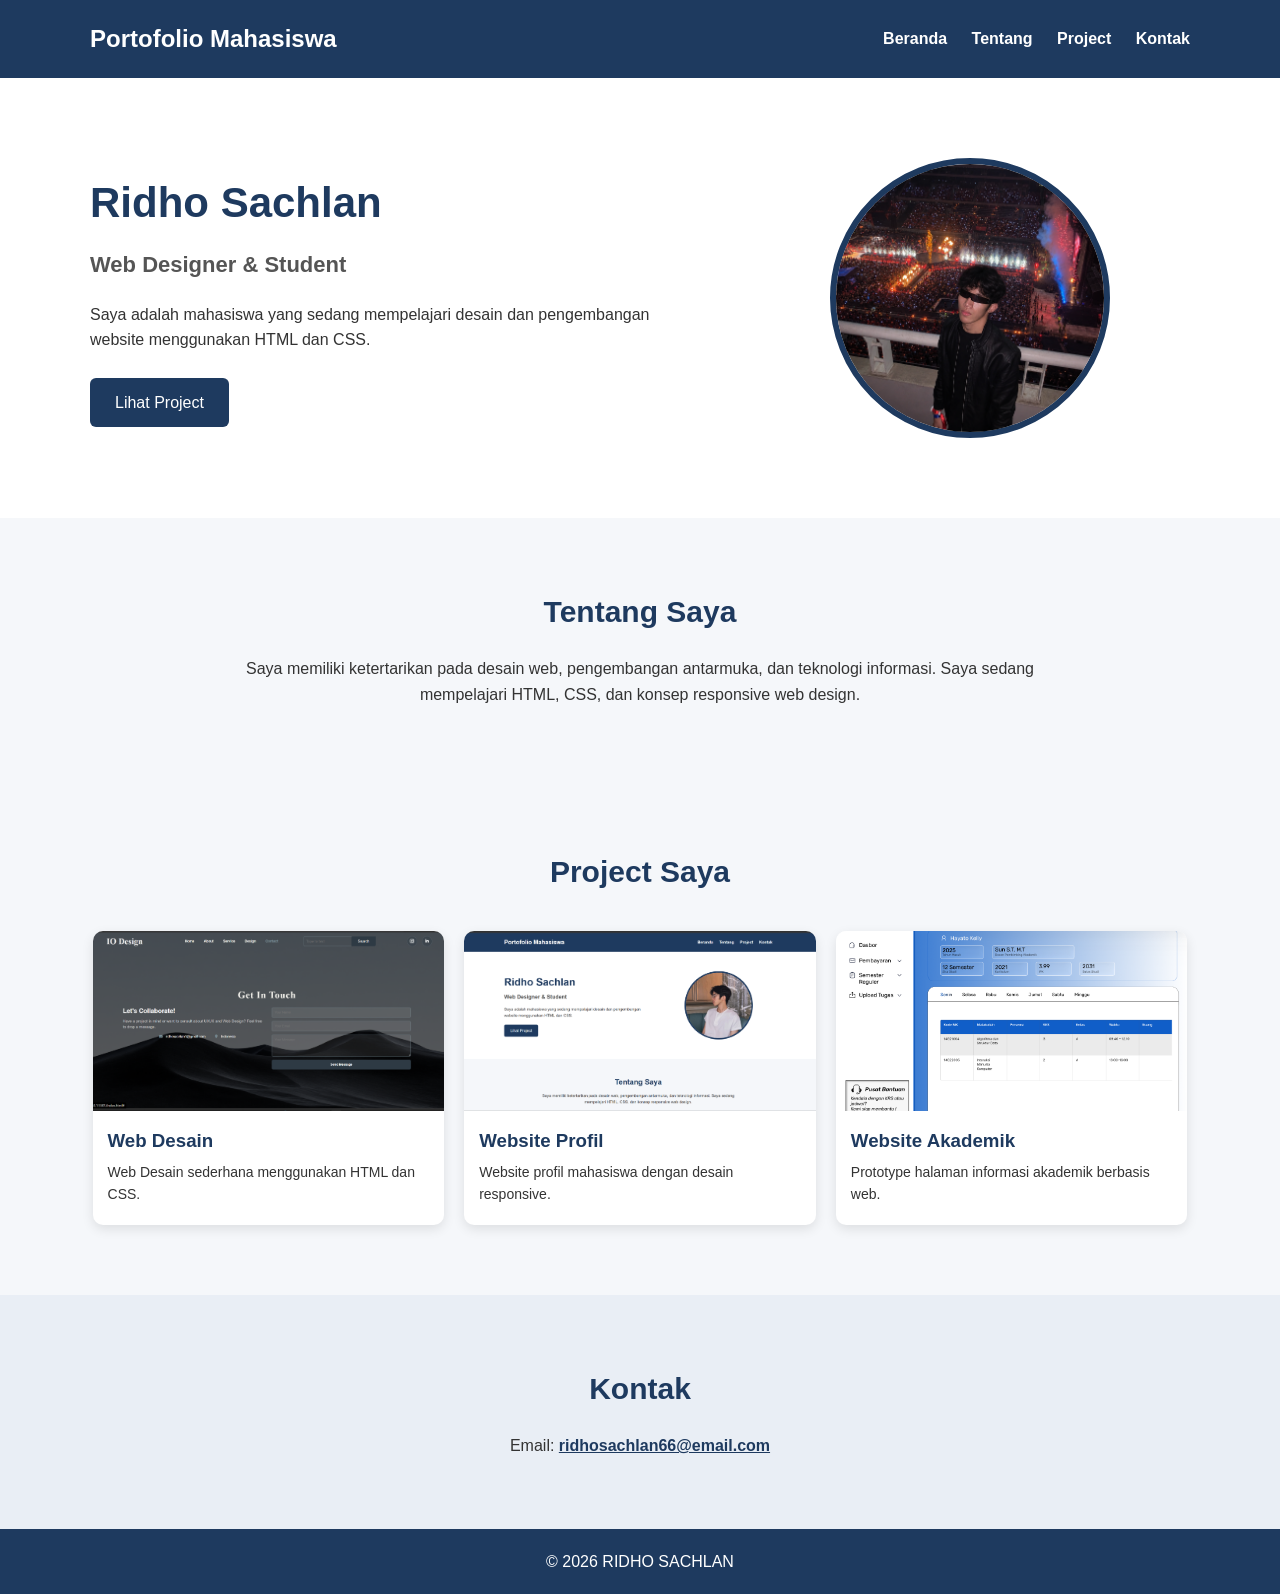
<file: Pertemuan4/contoh2/index.html>
<!DOCTYPE html>
<html lang="id">
<head>
    <meta charset="UTF-8">
    <meta name="viewport" content="width=device-width, initial-scale=1.0">
    <title>Portofolio Mahasiswa</title>
    <!-- External CSS -->
    <link rel="stylesheet" href="style.css">
</head>
<body>
    <!-- Header -->
    <header>
        <div class="container">
            <h1>Portofolio Mahasiswa</h1>
            <nav>
                <a href="#hero">Beranda</a>
                <a href="#tentang">Tentang</a>
                <a href="#project">Project</a>
                <a href="#kontak">Kontak</a>
            </nav>
        </div>
    </header>

    <!-- Hero -->
    <section id="hero">
        <div class="hero-content">
            <div class="hero-text">
                <h2>Ridho Sachlan</h2>
                <h3>Web Designer & Student</h3>
                <p>Saya adalah mahasiswa yang sedang mempelajari desain dan pengembangan website menggunakan HTML dan CSS.</p>
                <a href="#project" class="button">Lihat Project</a>
            </div>
            <div class="hero-image">
                <img src="/Pertemuan4/contoh2/img/profile2.png" alt="Foto profil Ridho Sachlan">
            </div>
        </div>
    </section>

    <!-- Tentang -->
    <section id="tentang" class="section">
        <div class="container">
            <h2>Tentang Saya</h2>
            <p>Saya memiliki ketertarikan pada desain web, pengembangan antarmuka, dan teknologi informasi. Saya sedang mempelajari HTML, CSS, dan konsep responsive web design.</p>
        </div>
    </section>

    <!-- Project -->
    <section id="project" class="section">
        <div class="container">
            <h2>Project Saya</h2>
            <div class="project-wrapper">
                <div class="project-card">
                    <img src="/Pertemuan4/contoh2/img/WebDesain.png" alt="Web Desain">
                    <h3>Web Desain</h3>
                    <p>Web Desain sederhana menggunakan HTML dan CSS.</p>
                </div>
                <div class="project-card">
                    <img src="/Pertemuan4/contoh2/img/WebProfile.png" alt="Website Profil Mahasiswa">
                    <h3>Website Profil</h3>
                    <p>Website profil mahasiswa dengan desain responsive.</p>
                </div>
                <div class="project-card">
                    <img src="/Pertemuan4/contoh2/img/WebAkademik.png" alt="Website Akademik">
                    <h3>Website Akademik</h3>
                    <p>Prototype halaman informasi akademik berbasis web.</p>
                </div>
            </div>
        </div>
    </section>

    <!-- Kontak -->
    <section id="kontak" class="section">
        <div class="container">
            <h2>Kontak</h2>
            <p>Email: <a href="mailto:ridhosachlan66@email.com">ridhosachlan66@email.com</a></p>
        </div>
    </section>

    <!-- Footer -->
    <footer>
        <p>&copy; 2026 RIDHO SACHLAN</p>
    </footer>
</body>
</html>
</file>
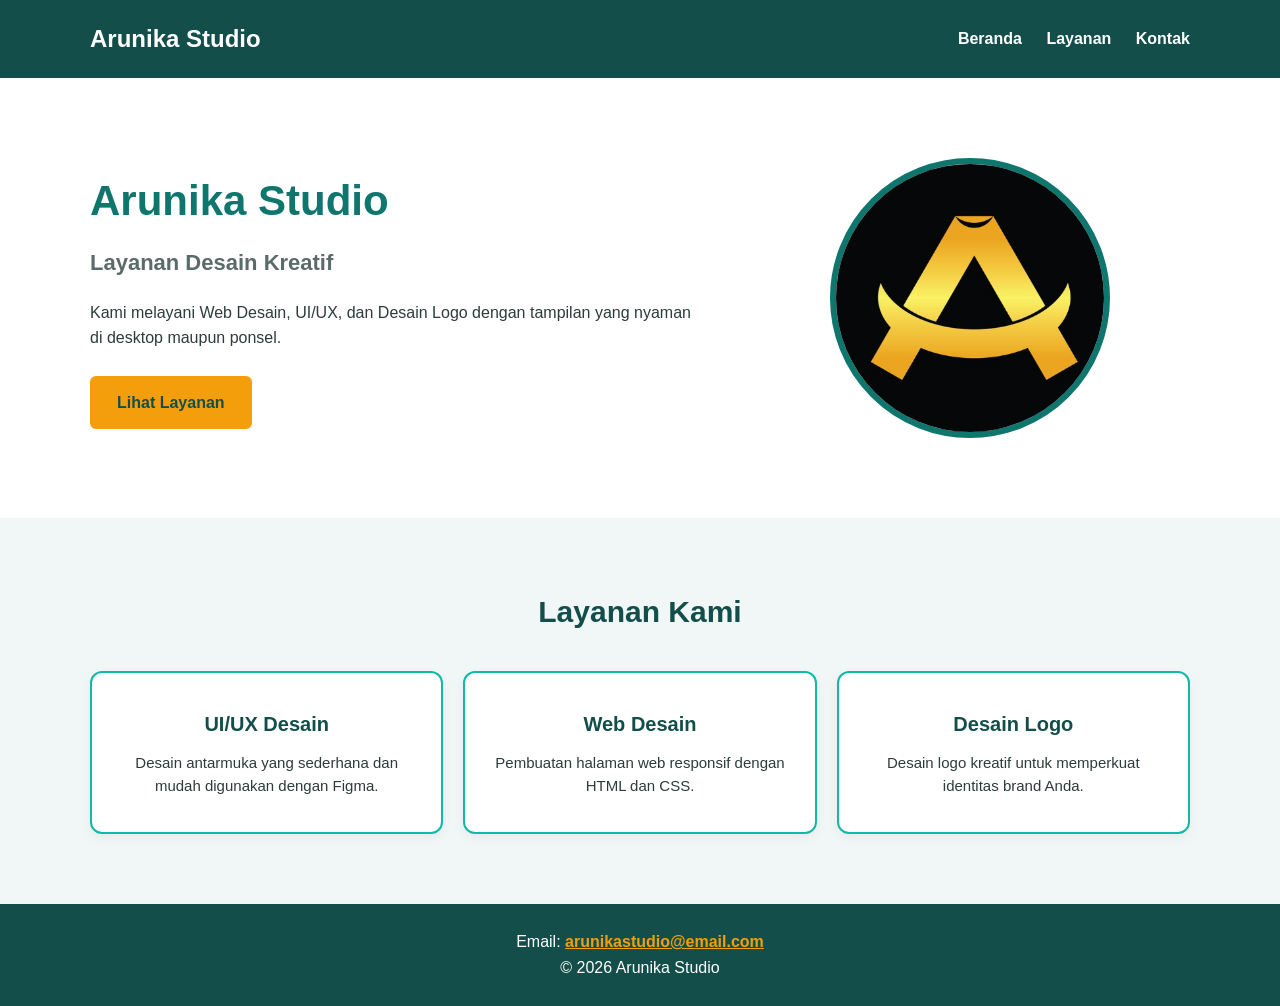
<file: Pertemuan4/Tugas4/index.html>
<!DOCTYPE html>
<html lang="id">
<head>
    <meta charset="UTF-8">
    <meta name="viewport" content="width=device-width, initial-scale=1.0">
    <title>Arunika Studio</title>
    <link rel="stylesheet" href="style.css">
</head>
<body>

    <!-- Header -->
    <header>
        <div class="container header-inner">
            <h1>Arunika Studio</h1>
            <nav>
                <a href="#hero">Beranda</a>
                <a href="#layanan">Layanan</a>
                <a href="#footer">Kontak</a>
            </nav>
        </div>
    </header>

    <!-- Hero -->
    <section id="hero">
        <div class="container hero-content">
            <div class="hero-text">
                <h2>Arunika Studio</h2>
                <h3>Layanan Desain Kreatif</h3>
                <p>Kami melayani Web Desain, UI/UX, dan Desain Logo dengan tampilan yang nyaman di desktop maupun ponsel.</p>
                <a href="#layanan" class="button">Lihat Layanan</a>
            </div>
            <div class="hero-image">
                <img src="/Pertemuan4/Tugas4/img/logo.png" alt="Foto profil Arunika Studio">
            </div>
        </div>
    </section>

    <!-- Layanan -->
    <section id="layanan" class="section">
        <div class="container">
            <h2>Layanan Kami</h2>
            <div class="card-grid">
                <div class="card">
                    <h3>UI/UX Desain</h3>
                    <p>Desain antarmuka yang sederhana dan mudah digunakan dengan Figma.</p>
                </div>
                <div class="card">
                    <h3>Web Desain</h3>
                    <p>Pembuatan halaman web responsif dengan HTML dan CSS.</p>
                </div>
                <div class="card">
                    <h3>Desain Logo</h3>
                    <p>Desain logo kreatif untuk memperkuat identitas brand Anda.</p>
                </div>
            </div>
        </div>
    </section>

    <!-- Footer -->
    <footer id="footer">
        <div class="container">
            <p>Email: <a href="mailto:arunikastudio@email.com">arunikastudio@email.com</a></p>
            <p>&copy; 2026 Arunika Studio</p>
        </div>
    </footer>

</body>
</html>
</file>
<file: Pertemuan4/contoh2/style.css>
/* ===================================
   RESET
=================================== */
* {
    margin: 0;
    padding: 0;
    box-sizing: border-box;
}

html {
    scroll-behavior: smooth;
}

body {
    font-family: Arial, sans-serif;
    line-height: 1.6;
    color: #333;
    background-color: #f5f7fa;
}

img {
    max-width: 100%;
    display: block;
}

/* ===================================
   CONTAINER
=================================== */
.container {
    width: 90%;
    max-width: 1100px;
    margin: auto;
}

/* ===================================
   HEADER
=================================== */
header {
    background-color: #1e3a5f;
    color: white;
    padding: 20px 0;
}

header .container {
    display: flex;
    justify-content: space-between;
    align-items: center;
}

header h1 {
    font-size: 24px;
}

/* ===================================
   NAVIGATION
=================================== */
nav a {
    color: white;
    text-decoration: none;
    margin-left: 20px;
    font-weight: bold;
}

nav a:hover {
    color: #ffd166;
}

/* ===================================
   HERO
=================================== */
#hero {
    background-color: white;
    padding: 80px 0;
}

.hero-content {
    width: 90%;
    max-width: 1100px;
    margin: auto;
    display: flex;
    align-items: center;
    justify-content: space-between;
    gap: 50px;
}

.hero-text {
    width: 55%;
}

.hero-text h2 {
    font-size: 42px;
    color: #1e3a5f;
    margin-bottom: 10px;
}

.hero-text h3 {
    font-size: 22px;
    color: #555;
    margin-bottom: 20px;
}

.hero-text p {
    margin-bottom: 25px;
}

.hero-image {
    width: 40%;
}

.hero-image img {
    width: 280px;
    height: 280px;
    object-fit: cover;
    border-radius: 50%;
    margin: auto;
    border: 6px solid #1e3a5f;
}

/* ===================================
   BUTTON
=================================== */
.button {
    display: inline-block;
    background-color: #1e3a5f;
    color: white;
    padding: 12px 25px;
    text-decoration: none;
    border-radius: 6px;
    transition: 0.3s;
}

.button:hover {
    background-color: #2f5d8f;
}

/* ===================================
   SECTION
=================================== */
.section {
    padding: 70px 0;
}

.section h2 {
    text-align: center;
    color: #1e3a5f;
    margin-bottom: 20px;
    font-size: 30px;
}

.section p {
    max-width: 800px;
    margin: auto;
    text-align: center;
}

/* ===================================
   PROJECT
=================================== */
.project-wrapper {
    display: flex;
    flex-wrap: wrap;
    gap: 20px;
    justify-content: center;
    margin-top: 35px;
}

.project-card {
    width: calc(33.333% - 15px);
    background-color: white;
    border-radius: 10px;
    overflow: hidden;
    box-shadow: 0 4px 12px rgba(0, 0, 0, 0.1);
    transition: 0.3s;
}

.project-card:hover {
    transform: translateY(-5px);
}

.project-card img {
    width: 100%;
    height: 180px;
    object-fit: cover;
}

.project-card h3 {
    padding: 15px 15px 5px;
    color: #1e3a5f;
}

.project-card p {
    padding: 0 15px 20px;
    text-align: left;
    font-size: 14px;
}

/* ===================================
   KONTAK
=================================== */
#kontak {
    background-color: #e9eef5;
}

#kontak a {
    color: #1e3a5f;
    font-weight: bold;
}

/* ===================================
   FOOTER
=================================== */
footer {
    background-color: #1e3a5f;
    color: white;
    text-align: center;
    padding: 20px;
}

/* ===================================
   RESPONSIVE TABLET
=================================== */
@media (max-width: 768px) {
    header .container {
        flex-direction: column;
        text-align: center;
    }

    nav {
        margin-top: 15px;
    }

    nav a {
        margin: 0 8px;
    }

    .hero-content {
        flex-direction: column-reverse;
        text-align: center;
    }

    .hero-text,
    .hero-image {
        width: 100%;
    }

    .project-card {
        width: calc(50% - 10px);
    }
}

/* ===================================
   RESPONSIVE SMARTPHONE
=================================== */
@media (max-width: 480px) {
    nav a {
        display: block;
        margin: 8px 0;
    }

    .hero-text h2 {
        font-size: 28px;
    }

    .project-card {
        width: 100%;
    }

    .container {
        width: 92%;
    }

    .hero-image img {
        width: 220px;
        height: 220px;
    }
}
</file>
<file: Pertemuan4/Tugas4/style.css>
:root {
    --primary: #0f766e;
    --primary-dark: #134e4a;
    --primary-light: #14b8a6;
    --accent: #f59e0b;
    --bg: #f0f7f6;
    --text: #2d3b3a;
}

* {
    margin: 0;
    padding: 0;
    box-sizing: border-box; /* box model: width sudah termasuk padding & border */
}

html {
    scroll-behavior: smooth;
}

body {
    font-family: Arial, sans-serif;
    line-height: 1.6;
    color: var(--text);
    background-color: var(--bg);
}

img {
    max-width: 100%;
    display: block;
}

/* ===================================
   CLASS REUSABLE
=================================== */

/* 1. Container: pembungkus konten */
.container {
    width: 90%;
    max-width: 1100px;
    margin: 0 auto;
}

/* 2. Section: jarak antar bagian */
.section {
    padding: 70px 0;
}

.section h2 {
    text-align: center;
    color: var(--primary-dark);
    font-size: 30px;
    margin-bottom: 20px;
}

/* 3. Button */
.button {
    display: inline-block;
    background-color: var(--accent);
    color: var(--primary-dark);
    font-weight: bold;
    padding: 12px 25px;
    border: 2px solid var(--accent);
    border-radius: 6px;
    text-decoration: none;
    transition: 0.3s;
}

.button:hover {
    background-color: transparent;
    color: var(--primary);
    border-color: var(--primary);
}

/* 4. Card: box model lengkap (margin, border, padding) */
.card {
    background-color: white;
    border: 2px solid var(--primary-light);
    border-radius: 12px;
    padding: 35px 20px;
    text-align: center;
    box-shadow: 0 4px 12px rgba(0, 0, 0, 0.05);
    transition: 0.3s;
}

.card:hover {
    transform: translateY(-5px);
    box-shadow: 0 6px 16px rgba(20, 184, 166, 0.25);
}

.card h3 {
    color: var(--primary-dark);
    font-size: 20px;
    margin-bottom: 12px;
}

.card p {
    font-size: 15px;
    line-height: 1.5;
}

/* ===================================
   HEADER & NAVIGASI
=================================== */
header {
    background-color: var(--primary-dark);
    color: white;
    padding: 20px 0;
}

.header-inner {
    display: flex;
    justify-content: space-between;
    align-items: center;
}

header h1 {
    font-size: 24px;
}

nav a {
    color: white;
    text-decoration: none;
    font-weight: bold;
    margin-left: 20px;
}

nav a:hover {
    color: var(--accent);
}

/* ===================================
   HERO
=================================== */
#hero {
    background-color: white;
    padding: 80px 0;
}

.hero-content {
    display: flex;
    align-items: center;
    justify-content: space-between;
    gap: 50px;
}

.hero-text {
    width: 55%;
}

.hero-text h2 {
    font-size: 42px;
    color: var(--primary);
    margin-bottom: 10px;
}

.hero-text h3 {
    font-size: 22px;
    color: #5b6b6a;
    margin-bottom: 20px;
}

.hero-text p {
    margin-bottom: 25px;
}

.hero-image {
    width: 40%;
    display: flex;
    justify-content: center;
}

.hero-image img {
    width: 280px;
    height: 280px;
    object-fit: cover;
    border-radius: 50%;
    border: 6px solid var(--primary);
}

/* ===================================
   LAYANAN (3 KARTU)
=================================== */
.card-grid {
    display: grid;
    grid-template-columns: repeat(3, 1fr); /* desktop: 3 kolom */
    gap: 20px;
    margin-top: 35px;
}

/* ===================================
   FOOTER
=================================== */
footer {
    background-color: var(--primary-dark);
    color: white;
    text-align: center;
    padding: 25px 0;
}

footer a {
    color: var(--accent);
    font-weight: bold;
}

/* ===================================
   MEDIA QUERY (di bawah 768px)
=================================== */
@media (max-width: 767px) {
    .header-inner {
        flex-direction: column;
        text-align: center;
    }

    nav {
        margin-top: 15px;
    }

    nav a {
        margin: 0 8px;
    }

    .hero-content {
        flex-direction: column-reverse;
        text-align: center;
    }

    .hero-text,
    .hero-image {
        width: 100%;
    }

    .hero-text h2 {
        font-size: 30px;
    }

    .hero-image img {
        width: 220px;
        height: 220px;
    }

    /* tiga card menjadi satu kolom */
    .card-grid {
        grid-template-columns: 1fr;
    }
}
</file>
